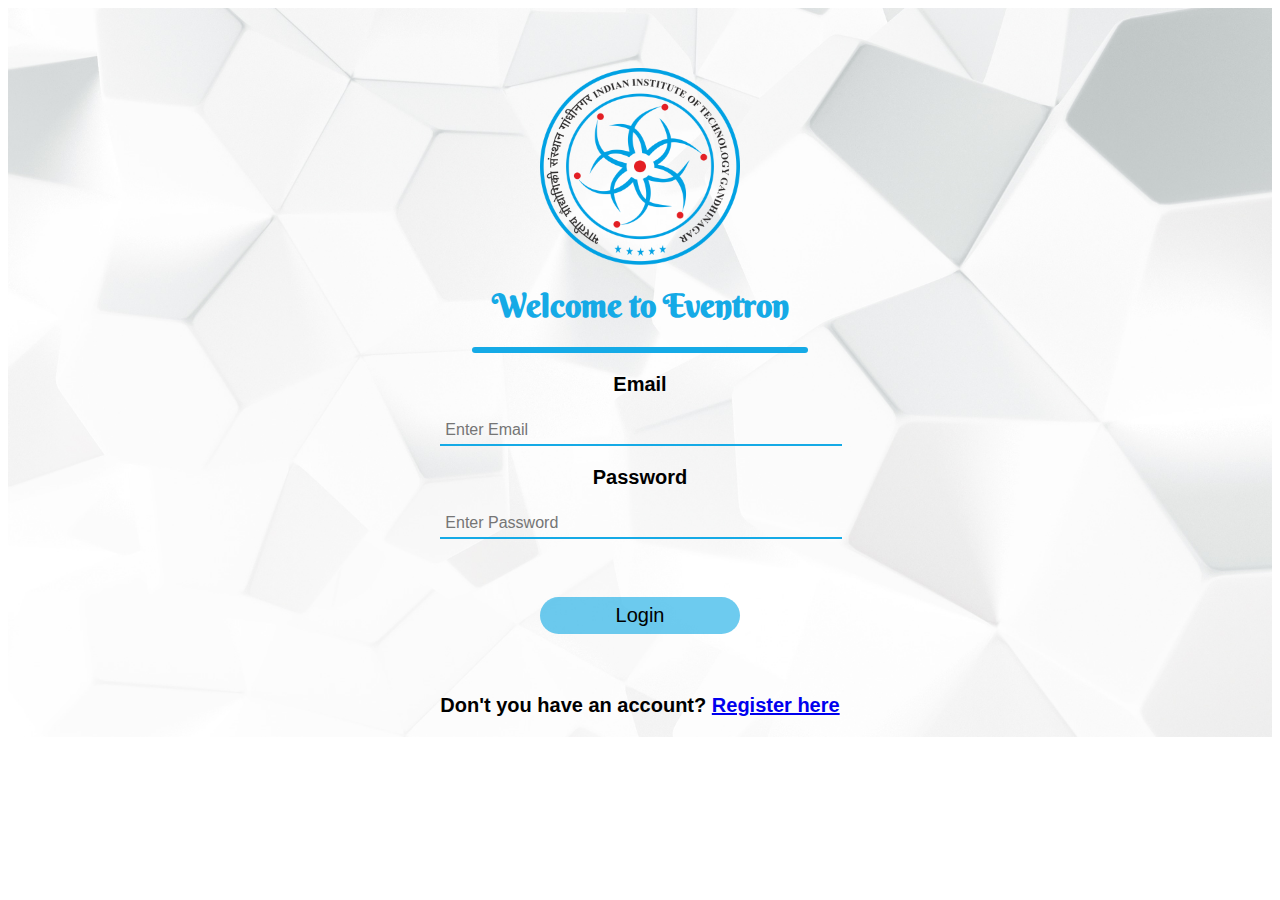
<file: index.html>
<!DOCTYPE html>
<html lang="en">
<head>
    <meta charset="UTF-8">
    <meta http-equiv="X-UA-Compatible" content="IE=edge">
    <meta name="viewport" content="width=device-width, initial-scale=1.0">
    <link rel="stylesheet" href= "incss.css">
    <title>Login Form</title>
</head>
<body>
    
    <div class="container">
        
        <img src="logo4.png" alt="" width="200px">
        
        
        <h1>Welcome to Eventron</h1>
        <hr>
        <form >
            <p>Email  </p>
            <input type="text" name="" placeholder="Enter Email">
            <p>Password</p>
            <input type="password" placeholder="Enter Password" >
            <br>
            <br>
            <input type="submit" name="" value="Login">
            <p>Don't you have an account? <a href="#"> Register here</a></p>
        </form>

    </div>

</body>
</html>
</file>
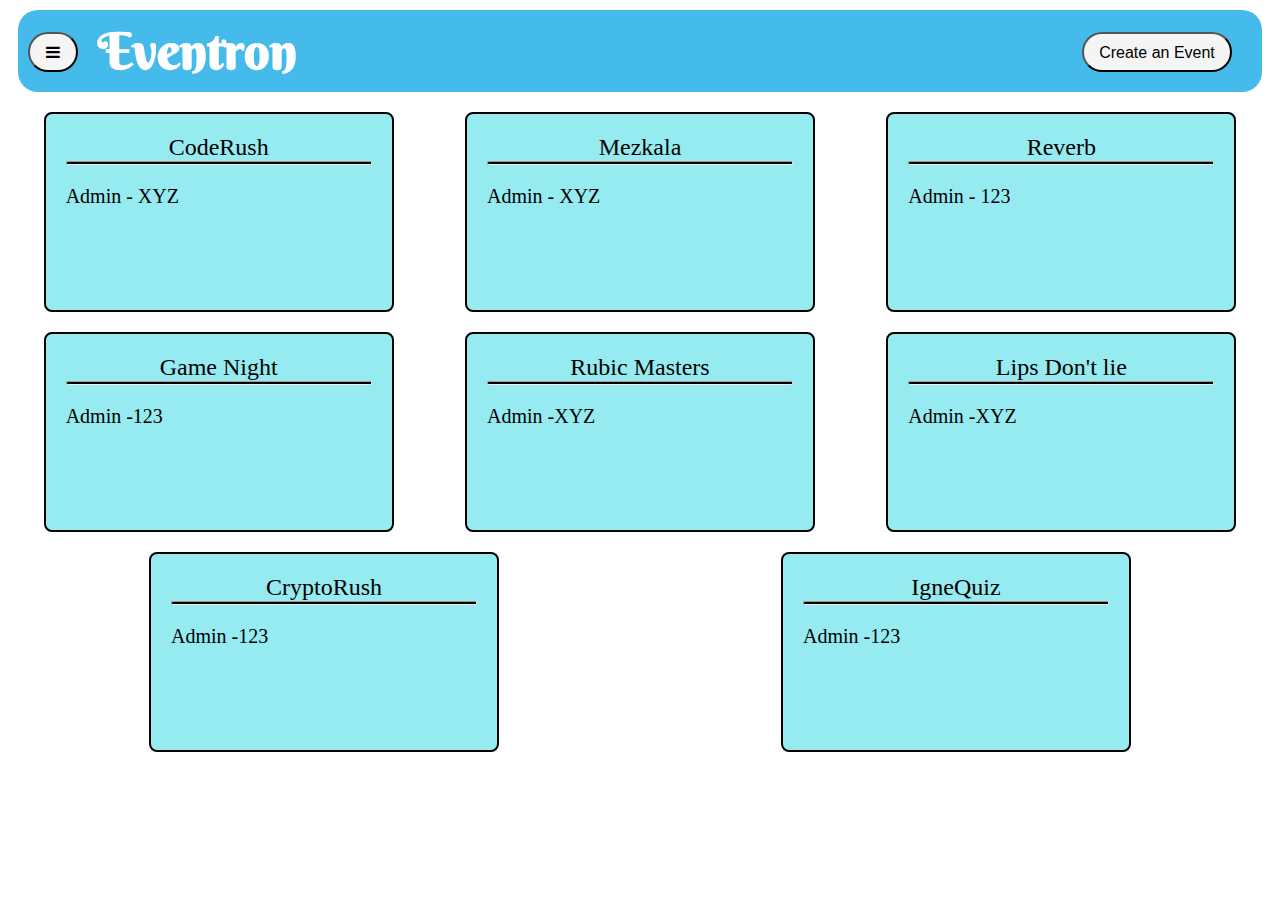
<file: main.html>
<!DOCTYPE html>
<html lang="en">
<head>
    <meta charset="UTF-8">
    <meta http-equiv="X-UA-Compatible" content="IE=edge">
    <meta name="viewport" content="width=device-width, initial-scale=1.0">
    <link rel="stylesheet" href="https://cdnjs.cloudflare.com/ajax/libs/font-awesome/4.7.0/css/font-awesome.min.css">

    <link rel="stylesheet" href="maincss.css">
    <title>Eventron</title>
</head>
<body>
    
    <h1><button class="btn"><i class="fa fa-bars"></i></button>Eventron <button> Create an Event</button></h1> 
    <div class="container">
        <div class="item" id="Event-1">CodeRush <hr> <p>Admin - XYZ</p></div>
        <div class="item" id="Event-2">Mezkala <hr> <p>Admin - XYZ</p></div>
        <div class="item" id="Event-3">Reverb<hr><p>Admin - 123</p></div> 
        <div class="item" id="Event-4">Game Night<hr><p>Admin -123</p></div>
        <div class="item" id="Event-5">Rubic Masters<hr><p>Admin -XYZ</p></div>
        <div class="item" id="Event-6">Lips Don't lie <hr><p>Admin -XYZ</p></div> 
        <div class="item" id="Event-7">CryptoRush<hr><p>Admin -123</p></div>
        <div class="item" id="Event-8">IgneQuiz <hr><p>Admin -123</p></div>
       
        

    </div>
</body>
</html>
</file>
<file: incss.css>
@import url('https://fonts.googleapis.com/css2?family=Berkshire+Swash&display=swap');
div{
    padding: 0%;
    margin: 0%;
    box-sizing: border-box;
    background-color: rgb(187, 185, 185);
    background-size: cover;
    background-position: center;
    font-family: sans-serif;
    background-image: url("whitebg.jpg");
    background-repeat: no-repeat;
    display: flex;
    flex-wrap: wrap;
    justify-content: center;
    align-items: center;
    flex-direction: column;
    margin-top: 0px;
    text-align: center;
    -ms-flex-align: center;
    
    


    
    
    

}
div img{
    margin-top: 60px;
}
html{
    font-family: sans-serif;
}
div h1{
    font-family: 'Berkshire Swash', cursive;
    color: rgb(21, 170, 230);
   
}

div hr{
    width: 330px;
    margin: auto;
    padding: 3px;
    border: none;
    border-radius: 5px;
    
    background-color: rgb(21, 170, 230);
}
form input[type='text']{
    width: 98%;
    align-items: center;
    padding: 5px;
    margin: 0px;
    border:none ;
    background: transparent;
    border-bottom: 2px solid rgb(21, 170, 230);
    font-size: 16px;
    outline: none;

}
form input[type='password']{
    width: 98%;
    align-items: center;
    padding: 5px;
    margin: 0px;
    border:none ;
    background: transparent;
    border-bottom: 2px solid rgb(21, 170, 230);
    font-size: 16px;
    outline: none;
}
form p{
    font-size: 20px;
    font-weight:550;
    font-family: 'Lucida Sans', 'Lucida Sans Regular', 'Lucida Grande', 'Lucida Sans Unicode', Geneva, Verdana, sans-serif;
}
form input[type='submit']{
    width: 200px;
    padding: 7px;
    background: rgba(21, 171, 230, 0.623);
    border: none;
    border-radius: 50px;
    cursor: pointer;
    outline: none;
    font-size: 20px;
    transition: 0.5s;
    margin: 40px;
    
    
}
form input[type='submit']:hover{
    background: rgba(218, 40, 40, 0.0.623);
    transform: scale(1.1);
    box-shadow: 0px 0px 5px 4px rgba(0, 0, 0, 0.83);
    -webkit-box-shadow: 0px 0px 5px 4px rgba(0, 0, 0, 0.83);
    -moz-box-shadow: 0px 0px 5px 4px rgba(0, 0, 0, 0.83);
    }
}
</file>
<file: maincss.css>
@import url('https://fonts.googleapis.com/css2?family=Berkshire+Swash&display=swap');

div.container{
    height: auto;
    width: auto;
   
    display: flex;
    flex-wrap: wrap;
    justify-content: space-around;
    background-color: rgb(255, 255, 255);
    align-items: flex-start;
    outline: none;
    border: none;
    
}
.item{
    background-color: rgba(15, 209, 223, 0.438);
    margin:10px;
    padding: 20px;
    border: 2px solid black;
    width: 350px;
    height: 200px;
    box-sizing: border-box;
    cursor: pointer;
    font-size: 24px;
    text-align: center;
    border-radius: 8px;
    font-family: Georgia, 'Times New Roman', Times, serif
}
.item:hover{
    transform: scale(1.01);
    background-color: rgba(21, 171, 230, 0.658);
    font-size: 28px;
    box-shadow: 0px 0px 5px 4px rgba(0, 0, 0, 0.83);
    -webkit-box-shadow: 0px 0px 5px 4px rgba(0, 0, 0, 0.83);
    -moz-box-shadow: 0px 0px 5px 4px rgba(0, 0, 0, 0.83);
}
div hr{
    margin: 0%;
    padding: 1px;
    background: black;
    border-radius: 20px;

}
.item p{
    text-align:left;
    font-size: 20px;
}
h1{
    font-size: 50px;
    padding: 10px;
    margin: 10px;
    background: rgba(21, 170, 230, 0.795);
    color: rgb(255, 255, 255);
    font-style:normal;
    font-family: 'Berkshire Swash', cursive;
    text-decoration:;
    text-align:start;
    display: flex;
    flex-wrap: wrap;
    border-radius: 20px;
   
    align-items: flex-start;
    
}
button{
    width: 150px;
    height: 40px;
    padding: 10px;
    margin-bottom: 100px;
    text-align: center;
    font-size: 16px;
    background-color: whitesmoke;
    margin-left: auto;
    border-radius: 20px;
    margin-bottom: 10px;
    cursor: pointer;
    outline: none;
    margin-right: 20px;
    margin-top: auto;
    margin-left: auto;
    
    
}
button:hover{
  
    transform: scale(1.01);
    box-shadow: 0px 0px 5px 4px rgba(0, 0, 0, 0.83);
    -webkit-box-shadow: 0px 0px 5px 4px rgba(0, 0, 0, 0.83);
    -moz-box-shadow: 0px 0px 5px 4px rgba(0, 0, 0, 0.83);
}
button.btn{
    width: 50px;
    margin-right: 20px;
    margin-left: 0px;
    
}
</file>
